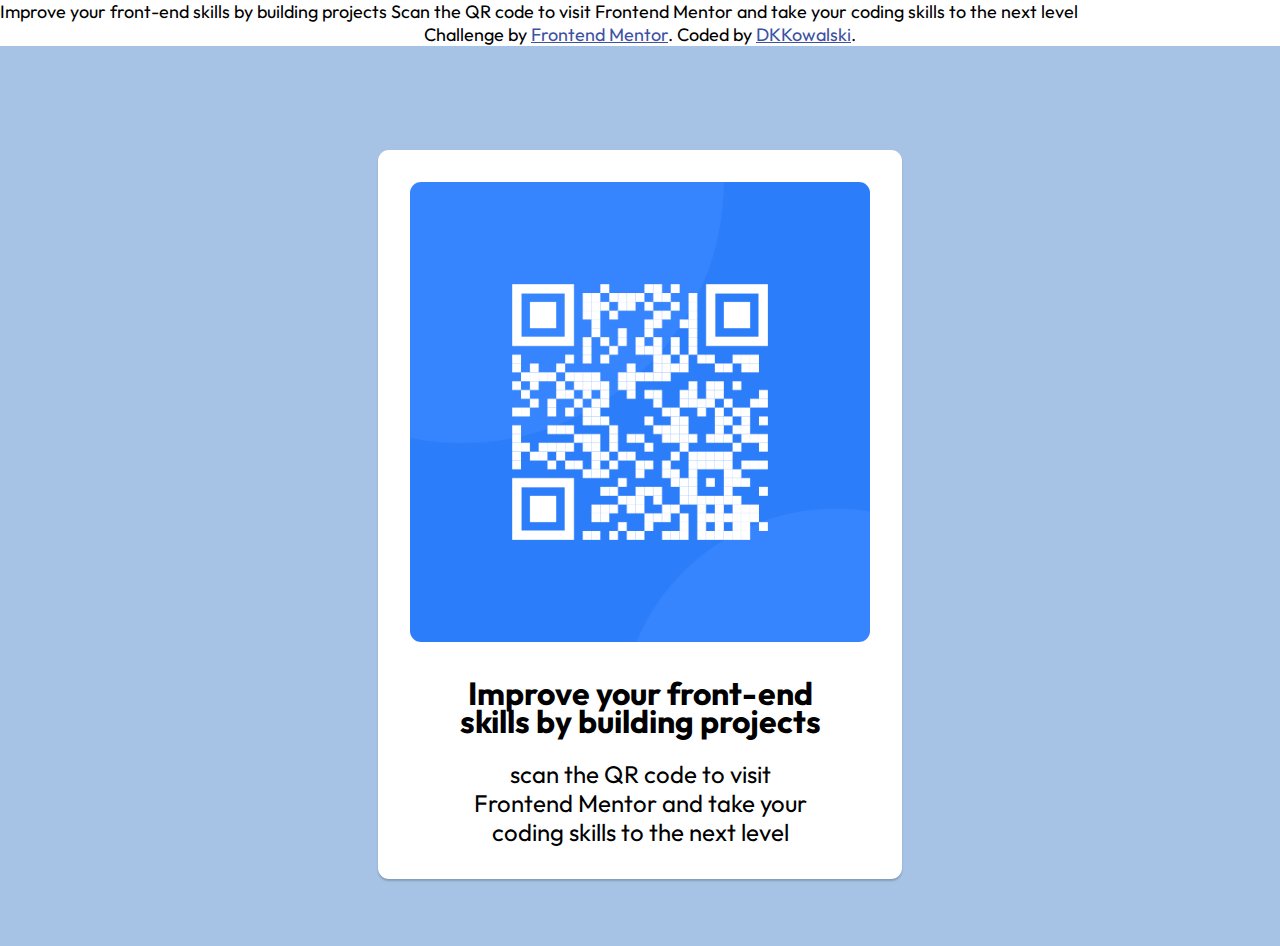
<file: qr-code-component-main/index.html>
<!DOCTYPE html>
<html lang="en">
  <head>
    <meta charset="UTF-8" />
    <meta name="viewport" content="width=device-width, initial-scale=1.0" />
    <!-- displays site properly based on user's device -->
    <link rel="preconnect" href="https://fonts.googleapis.com">
    <link rel="preconnect" href="https://fonts.gstatic.com" crossorigin>
    <link href="https://fonts.googleapis.com/css2?family=Inter:wght@400;500;700&family=Outfit:wght@400;700&display=swap" rel="stylesheet">
    <link
      rel="icon"
      type="image/png"
      sizes="32x32"
      href="./images/favicon-32x32.png"
    />
    <link rel="stylesheet" href="./css/style.css" />
    <link rel="stylesheet" href="./css/queries.css" />

    <title>Frontend Mentor | QR code component</title>

  </head>
  <body>
    Improve your front-end skills by building projects Scan the QR code to visit
    Frontend Mentor and take your coding skills to the next level

    <div class="attribution">
      Challenge by
      <a href="https://www.frontendmentor.io?ref=challenge" target="_blank"
        >Frontend Mentor</a
      >. Coded by <a href="#">DKKowalski</a>.
    </div>

    <section class="qr-code-section">
      <div class="container">
        <div class="qr-code-wrapper">
          <div class="qr-code-img">
            <img src="./images/image-qr-code.png" alt="qr code" />
          </div>
          <div class="qr-code-text-box">
            <h1 class="heading-primary">
              Improve your front-end skills by building projects
            </h1>
            <p class="qr-code-text">
              scan the QR code to visit Frontend Mentor and take your coding
              skills to the next level
            </p>
          </div>
        </div>
      </div>
    </section>
  </body>
</html>
</file>
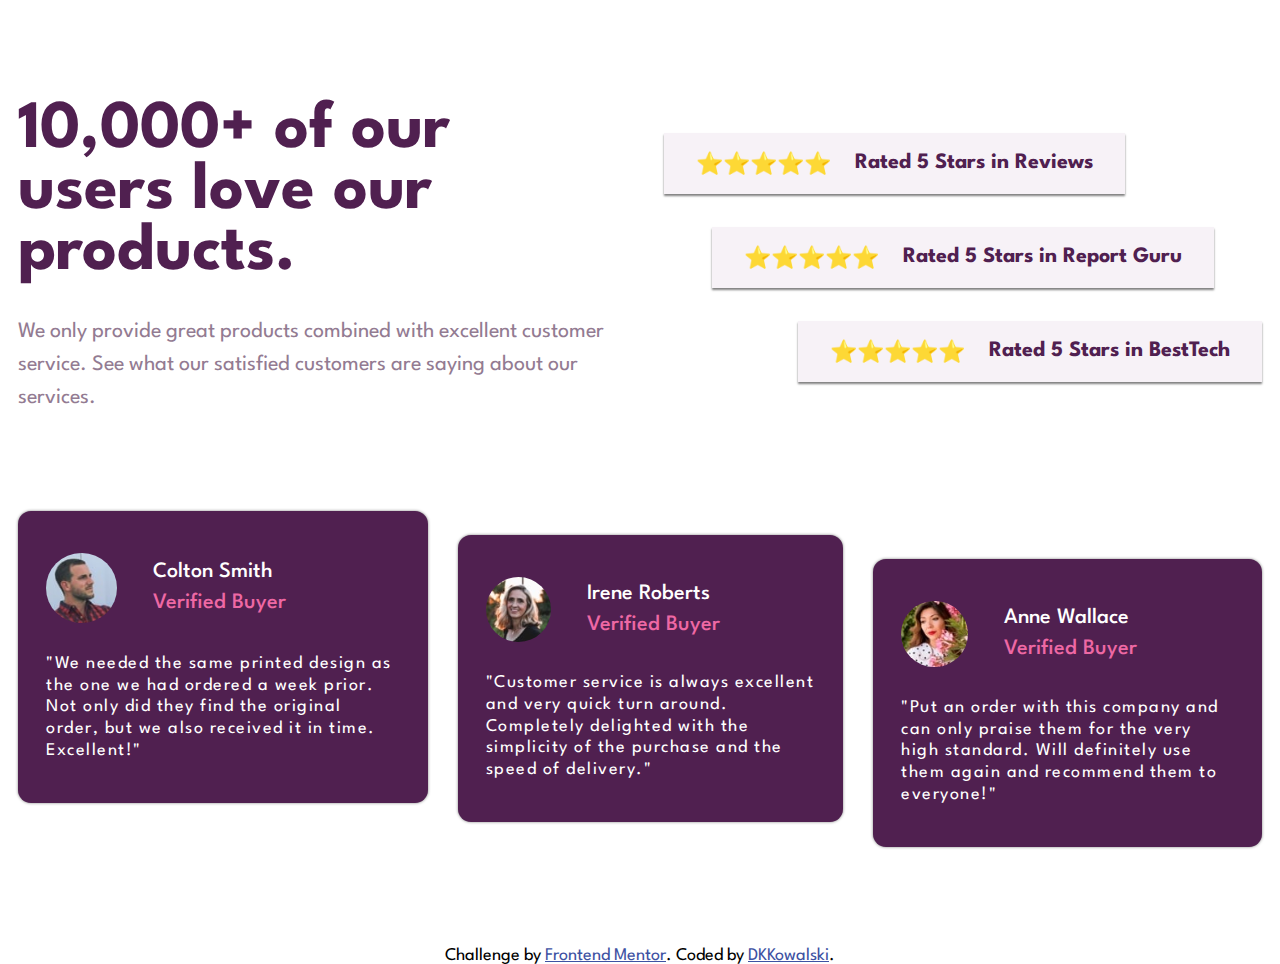
<file: social-proof-section/index.html>
<!DOCTYPE html>
<html lang="en">
  <header>
    <meta charset="UTF-8" />
    <meta name="viewport" content="width=device-width, initial-scale=1.0" />
    <!-- displays site properly based on user's device -->

    <link
      rel="icon"
      type="image/png"
      sizes="32x32"
      href="./images/favicon-32x32.png"
    />
    <link rel="stylesheet" href="./css/style.css" />
    <link rel="stylesheet" href="./css/queries.css" />
    <title>Frontend Mentor | Social proof section</title>
  </header>
  <body>
    <header></header>
    <main>
      <section class=" container">
        <div class="social-proof-section grid grid--1-cols">
        <div class="text-and-ratings grid grid--2-cols">
          <div class="text-box">
            <h1 class="heading-primary">
              10,000+ of our users love our products.
            </h1>
            <p class="text">
              We only provide great products combined with excellent customer
              service. See what our satisfied customers are saying about our
              services.
            </p>
          </div>
          <div class="ratings-box">
            <div class="rating rating-item-1">
              <span>⭐⭐⭐⭐⭐</span> Rated 5 Stars in Reviews
            </div>
            <div class="rating rating-item-2">
              <span>⭐⭐⭐⭐⭐</span> Rated 5 Stars in Report Guru
            </div>
            <div class="rating rating-item-3">
              <span>⭐⭐⭐⭐⭐</span> Rated 5 Stars in BestTech
            </div>
          </div>
        </div>
        <div class="card-testimonials">
          <!--Testimonial 1-->
          <div class="testimonial">
            <header class="header-testimonial">
              <img
                src="./images/image-colton.jpg"
                alt="customer - Colton Smith"
              />
              <div class="name-and-verification-tag">
                <p>Colton Smith</p>
                <p>Verified Buyer</p>
              </div>
            </header>
            <blockquote>
              "We needed the same printed design as the one we had ordered a
              week prior. Not only did they find the original order, but we also
              received it in time. Excellent!"
            </blockquote>
          </div>
          <!--Testimonial 2-->
          <div class="testimonial">
            <header class="header-testimonial">
              <img
                src="./images/image-irene.jpg"
                alt="customer - Irene Roberts"
              />
              <div class="name-and-verification-tag">
                <p>Irene Roberts</p>
                <p>Verified Buyer</p>
              </div>
            </header>
            <blockquote>
              "Customer service is always excellent and very quick turn around.
              Completely delighted with the simplicity of the purchase and the
              speed of delivery."
            </blockquote>
          </div>
          <!--Testimonial 3-->
          <div class="testimonial">
            <header class="header-testimonial">
              <img
                src="./images/image-anne.jpg"
                alt="customer - Anne Wallace"
              />
              <div class="name-and-verification-tag">
                <p>Anne Wallace</p>
                <p>Verified Buyer</p>
              </div>
            </header>
            <blockquote>
              "Put an order with this company and can only praise them for the
              very high standard. Will definitely use them again and recommend
              them to everyone!"
            </blockquote>
          </div>
        </div>
      </div>
      </section>
    </main>
    <footer>
      <div class="attribution">
        Challenge by
        <a href="https://www.frontendmentor.io?ref=challenge" target="_blank"
          >Frontend Mentor</a
        >. Coded by <a href="#">DKKowalski</a>.
      </div>
    </footer>
  </body>
</html>
</file>
<file: qr-code-component-main/css/style.css>
* {
  box-sizing: border-box;
  padding: 0;
  margin: 0;
}
html {
  font-size: 62.5%;
}
body {
  font-family: "Outfit", sans-serif;
  font-size: 1.8rem;
}
.attribution {
  font-size: 1.8rem;
  text-align: center;
}
.attribution a {
  color: hsl(228, 45%, 44%);
}

.qr-code-section {
  background-color: #a6c3e5;
  height: 100vh;
}
.container {
  max-width: 100rem;
  padding: 2.4rem;
  margin: 0 auto;
  display: flex;
  justify-content: center;
}

.qr-code-wrapper {
  display: grid;
  grid-template-columns: 1fr;
  justify-content: center;
  align-items: center;
  padding: 3.2rem;
  background-color: #fff;
  border-radius: 1.1rem;
  width: 55%;
  box-shadow: 0 2px 2px rgba(0, 0, 0, 0.2);
  margin-top: 8rem;
}
.qr-code-img img {
  width: 100%;
  border-radius: 1.1rem;
}
.qr-code-text-box {
  margin-top: 3.2rem;
  padding: 0 4.8rem;
  display: flex;
  flex-direction: column;
  gap: 2.4rem;
}
.heading-primary {
  text-align: center;
  line-height: 0.9;
  font-size: 3.2rem;
  font-weight: 700;
}
.qr-code-text {
  text-align: center;
  line-height: 1.2;
  font-size: 2.4rem;
  font-weight: 400;
}
</file>
<file: qr-code-component-main/css/queries.css>
@media (max-width: 900px) {
  .qr-code-text-box {
    margin-top: 3.2rem;
    padding: 0 1.2rem;
  }
}
@media (max-width: 720px) {
  .qr-code-wrapper {
    padding: 1.2rem;
    width: 65%;
  }
  .qr-code-text-box {
    margin-top: 1.2rem;
  }
}

@media (max-width: 400px) {
  .qr-code-wrapper {
    width: 100%;
   
    
  }
}
</file>
<file: social-proof-section/css/style.css>
/*

Very Dark Magenta: hsl(300, 43%, 22%)
Soft Pink: hsl(333, 80%, 67%)
Dark Grayish Magenta: hsl(303, 10%, 53%)
Light Grayish Magenta: hsl(300, 24%, 96%)
White: hsl(0, 0%, 100%)

*/
@import url("https://fonts.googleapis.com/css2?family=Inter:wght@400;500;700&family=League+Spartan:wght@400;500;700&family=Outfit:wght@400;700&display=swap");
* {
  margin: 0;
  padding: 0;
  box-sizing: border-box;
}

html {
  font-size: 62.5%;
}

body {
  font-size: 1.6rem;
  font-family: "League Spartan", sans-serif;
}

.attribution {
  font-size: 1.8rem;
  text-align: center;
}
.attribution a {
  color: hsl(228, 45%, 44%);
 
}
.social-proof-section {
  padding: 0 1.8rem;
}
.container {
  margin: 10rem auto;
  max-width: 137rem;
}
.grid {
  display: grid;
}

.grid--1-cols {
  grid-template-columns: 1fr;
  gap: 9.6rem;
}
.grid--2-cols {
  grid-template-columns: repeat(2, 1fr);
  gap: 4.8rem;
}

.text-box {
  display: flex;
  flex-direction: column;
  gap: 3.2rem;
}
.heading-primary {
  font-size: 6.8rem;
  font-weight: 700;
  color: hsl(300, 43%, 22%);
  line-height: 0.9;
}

.text {
  font-size: 2.2rem;
  line-height: 1.5;
  color:  hsl(303, 10%, 53%);
}

.ratings-box {
  display: flex;
  flex-direction: column;
  justify-content: space-evenly;
}
.rating {
  padding: 1.8rem 3.2rem;
  font-size: 2.2rem;
  color: hsl(300, 43%, 22%);
  box-shadow: 0 2px 2px rgba(0, 0, 0, 0.5);
  font-weight:700;
  display: flex;
  align-items: center;
  gap: 2.4rem;
  background-color: hsl(300, 24%, 96%);
}

.rating-item-1 {
  align-self: flex-start;
}
.rating-item-2 {
  align-self: center;
}
.rating-item-3 {
  align-self: flex-end;
}

.card-testimonials {
  display: flex;
  gap: 3rem;
  align-items: start;
}

.testimonial {
  display: flex;
  flex-direction: column;
  gap: 3rem;
  box-shadow: 0px 0px 3px rgba(0, 0, 0, 0.5);
  padding: 4.2rem 2.8rem;
  border-radius: 1.3rem;
  background-color: hsl(300, 43%, 22%);
}
.header-testimonial {
  display: flex;
  align-items: center;
  gap: 3.6rem;
}

.header-testimonial img {
  width: 20%;
  border-radius: 50%;
}

.name-and-verification-tag {
  display: flex;
  flex-direction: column;
  gap: 1.1rem;
  font-size: 2.2rem;
  font-weight: 500;
}

.name-and-verification-tag p:first-child {
  color: #fff;
}

.name-and-verification-tag p:last-child {
  color: hsl(333, 80%, 67%);
}

.testimonial blockquote {
  font-size: 1.8rem;
  line-height: 1.2;
  letter-spacing: 0.15rem;
  color: #fff;
}

/* .card-testimonials .testimonial:first-child {
} */

.card-testimonials .testimonial:nth-child(2) {
  margin-top: 2.4rem;
}

.card-testimonials .testimonial:last-child {
  margin-top: 4.8rem;
}
</file>
<file: social-proof-section/css/queries.css>
@media (max-width: 75em) {
  .grid--2-cols {
    column-gap: 1.8rem;
  }
}

@media (max-width: 71.67em) {
  html {
    font-size: 50%;
  }
  .grid--2-cols {
    column-gap: 1.8rem;
  }
  .rating {
    font-size: 1.8rem;
  }

  .rating {
    padding: 1.2rem 2.4rem;
  }
  .grid--1-cols {
    gap: 7.6rem;
  }
}

@media (max-width: 54.167em) {
  .heading-primary {
    font-size: 5.8rem;
  }
  .text {
    font-size: 1.8rem;
  }
  .rating {
    font-size: 1.6rem;
  }

  .testimonial blockquote {
    font-size: 1.4rem;
  }

  .name-and-verification-tag {
    font-size: 1.6rem;
  }
  .header-testimonial {
    gap: 1.6rem;
  }
  .header-testimonial img {
    width: 30%;
  }
  .testimonial {
    gap: 1.6rem;
    padding: 1.6rem 3.2rem;
  }
}

@media (max-width: 44.5em) {
  .social-proof-section {
    max-width: 65%;
    margin: 0 auto;
  }
  .grid--2-cols {
    grid-template-columns: 1fr;
  }
  .text-box h1,
  p {
    text-align: center;
  }
  .ratings-box {
    align-items: center;
    justify-content: center;
    gap: 3.6rem;
  }
  .rating {
    flex-direction: column;
    gap: 1.8rem;
    width: 100%;
  }
  .rating-item-1 {
    align-self: center;
  }
  .rating-item-2 {
    align-self: center;
  }
  .rating-item-3 {
    align-self: center;
  }
  .card-testimonials {
    flex-direction: column;
    align-items: center;
    justify-content: center;
  }
}
</file>
